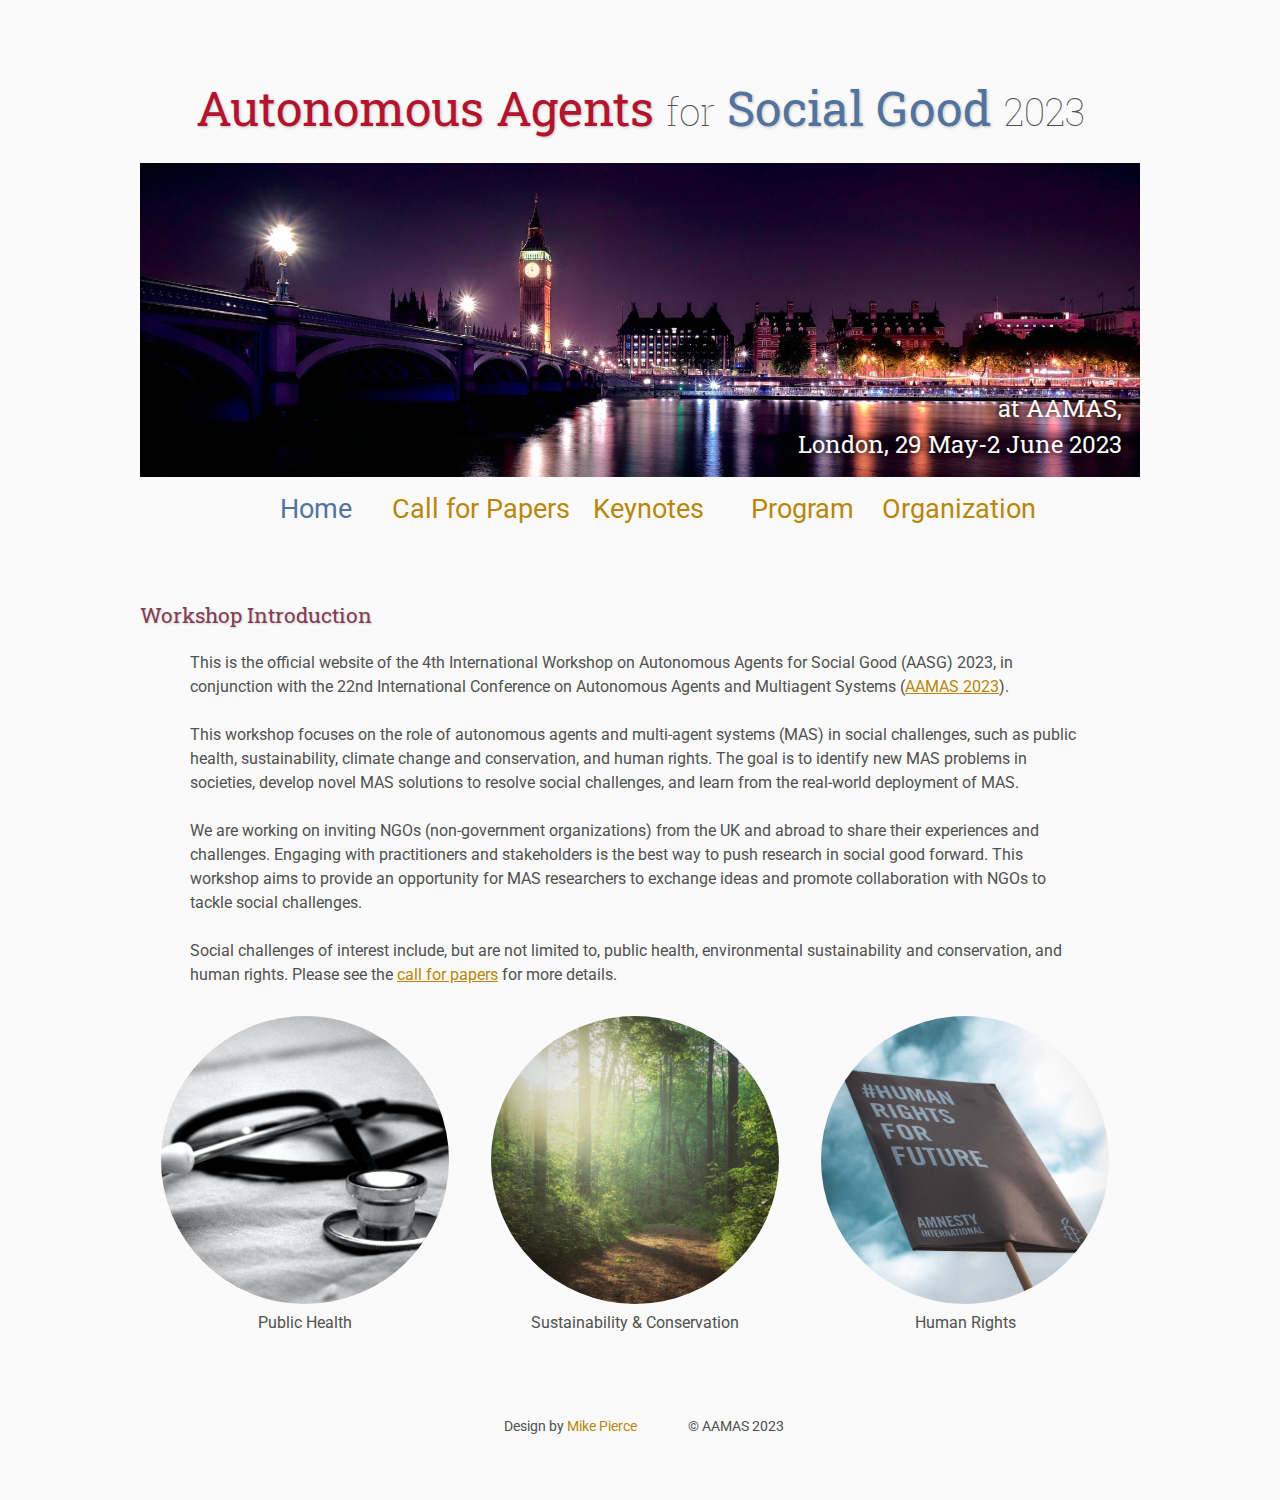
<file: index.html>
<!DOCTYPE html>
<html lang='en'>

<head>
    <base href=".">
    <link rel="shortcut icon" type="image/png" href="assets/favicon.png"/>
    <link rel="stylesheet" type="text/css" media="all" href="assets/main.css"/>
    <meta name="description" content="Autonomous Agents for Social Good 2023">
    <meta name="resource-type" content="document">
    <meta name="distribution" content="global">
    <meta name="KeyWords" content="Autonomous Agents for Social Good 2023">
    <title>Autonomous Agents for Social Good 2023</title>
    <style>
    .border-box {
      box-sizing: border-box;
    }
    .column {
      float: left;
      width: 33%;
      padding: 5px;
    }
    /* Clearfix (clear floats) */
    .row::after {
      content: "";
      clear: both;
      display: table;
    }
    .centered-and-cropped {
        object-fit: cover;
        border-radius:50%;
    }
    </style>
</head>

<body>
    <div class="banner">
        <img src="assets/banner.jpg" style="width:100%;" alt="Conference Template Banner">
        <div class="top-left">
                <span class="title1">Autonomous Agents</span> <span class='year'>for</span> <span class="title2">Social Good</span> <span class="year">2023</span>
        </div>
        <div class="bottom-right">
	       at AAMAS, <br>London, 29 May-2 June 2023
        </div>
    </div>

    <table class="navigation">
        <tr>
            <td class="navigation">
                <a class="current" title="Conference Home Page" href=".">Home</a>
            </td>
            <td class="navigation">
                <a title="Call for Papers" href="call">Call for Papers</a>
            </td>
            <td class="navigation">
                <a title="Keynote Information" href="keynotes">Keynotes</a> 
            </td>
            <td class="navigation">
                <a title="Program" href="program">Program</a>
            </td>
            <td class="navigation">
                <a title="Workshop Organization" href="organization">Organization</a>
            </td>
        </tr>
    </table>

    <br>

<!--     <h4>News</h4>
        <ul>
            <li> [Feb 28 2023] The submission deadline has been extended to <strong style="color:red;"> March 5th, 2023, AoE.</strong> </li>
		    <li> [Dec 19th 2023] AASG site launched! </li>
        </ul> -->

    <h4>Workshop Introduction</h4>

    <p>
        This is the official website of the 4th International Workshop on Autonomous Agents for Social Good (AASG) 2023, in conjunction with the 22nd International Conference on Autonomous Agents and Multiagent Systems (<a target="_blank" href="https://aamas2023.soton.ac.uk/">AAMAS 2023</a>).
    </p>
    <p>
        This workshop focuses on the role of autonomous agents and multi-agent systems (MAS) in social challenges, such as public health, sustainability, climate change and conservation, and human rights. The goal is to identify new MAS problems in societies, develop novel MAS solutions to resolve social challenges, and learn from the real-world deployment of MAS. 

         <!-- This workshop aims to provide a platform to exchange information, foster cooperation, and encourage the application of MAS to solve real-world social challenges by bridging the gap between researchers, NGOs, and society stakeholders. -->

    	<!-- This workshop aims to highlight the role of multi-agent systems (MAS) in social challenges. The goal is to identify new MAS problems in societies, develop novel MAS solutions to resolve social challenges, and learn from the real-world deployment of MAS in societies. This workshop expects to broaden the focus of MAS in social challenges and increase the diversity of MAS research. -->
    </p>

    <p>
        We are working on inviting NGOs (non-government organizations) from the UK and abroad to share their experiences and challenges. Engaging with practitioners and stakeholders is the best way to push research in social good forward. This workshop aims to provide an opportunity for MAS researchers to exchange ideas and promote collaboration with NGOs to tackle social challenges.
    </p>
    <p>
        Social challenges of interest include, but are not limited to, public health, environmental sustainability and conservation, and human rights. Please see the <a href='call'>call for papers</a> for more details.
    </p>

    <div class="row border-box">
        <div class="column border-box">
            <center>
            <figure>
                <img class="centered-and-cropped" src="assets/health.jpg" alt="Public Health" style="width:90%">
                <figcaption>Public Health</figcaption>
            </figure>
            </center>
        </div>
        <div class="column border-box">
            <center>
            <figure>
                <img class="centered-and-cropped" src="assets/conservation.jpg" alt="Conservation" style="width:90%">
                <figcaption>Sustainability & Conservation</figcaption>
            </figure>
            </center>
        </div>
        <div class="column border-box">
            <center>
            <figure>
                <img class="centered-and-cropped" src="assets/human-right.jpg" alt="Human Right" style="width:90%">
                <figcaption>Human Rights</figcaption>
            </figure>
            </center>
        </div>
    </div>

    <table class="footer">
        <tr>
            <td class="footer">Design by <a target="_blank" href="http://math.ucr.edu/~mpierce/">Mike Pierce</a></td> 
            <td class="footer">&copy; AAMAS 2023</td> 
        </tr>
    </table>

    </body>
</html>
</file>
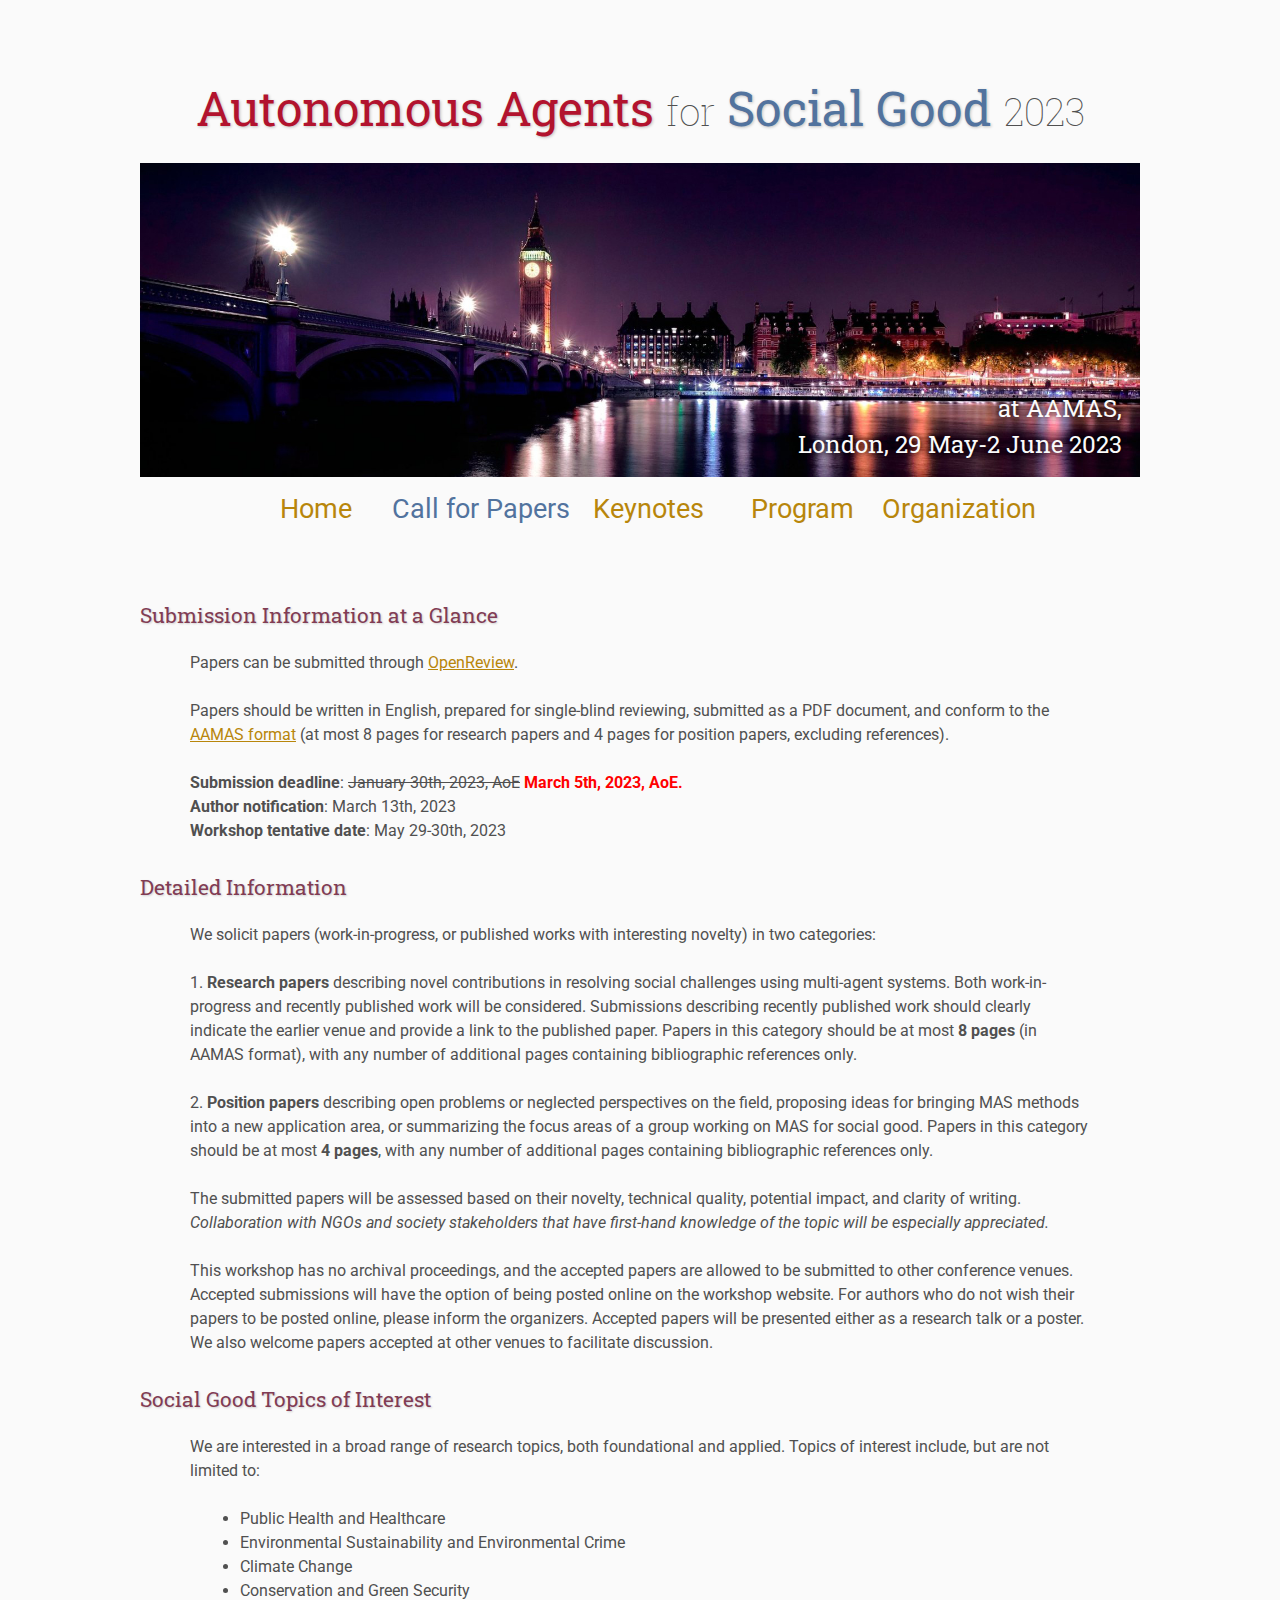
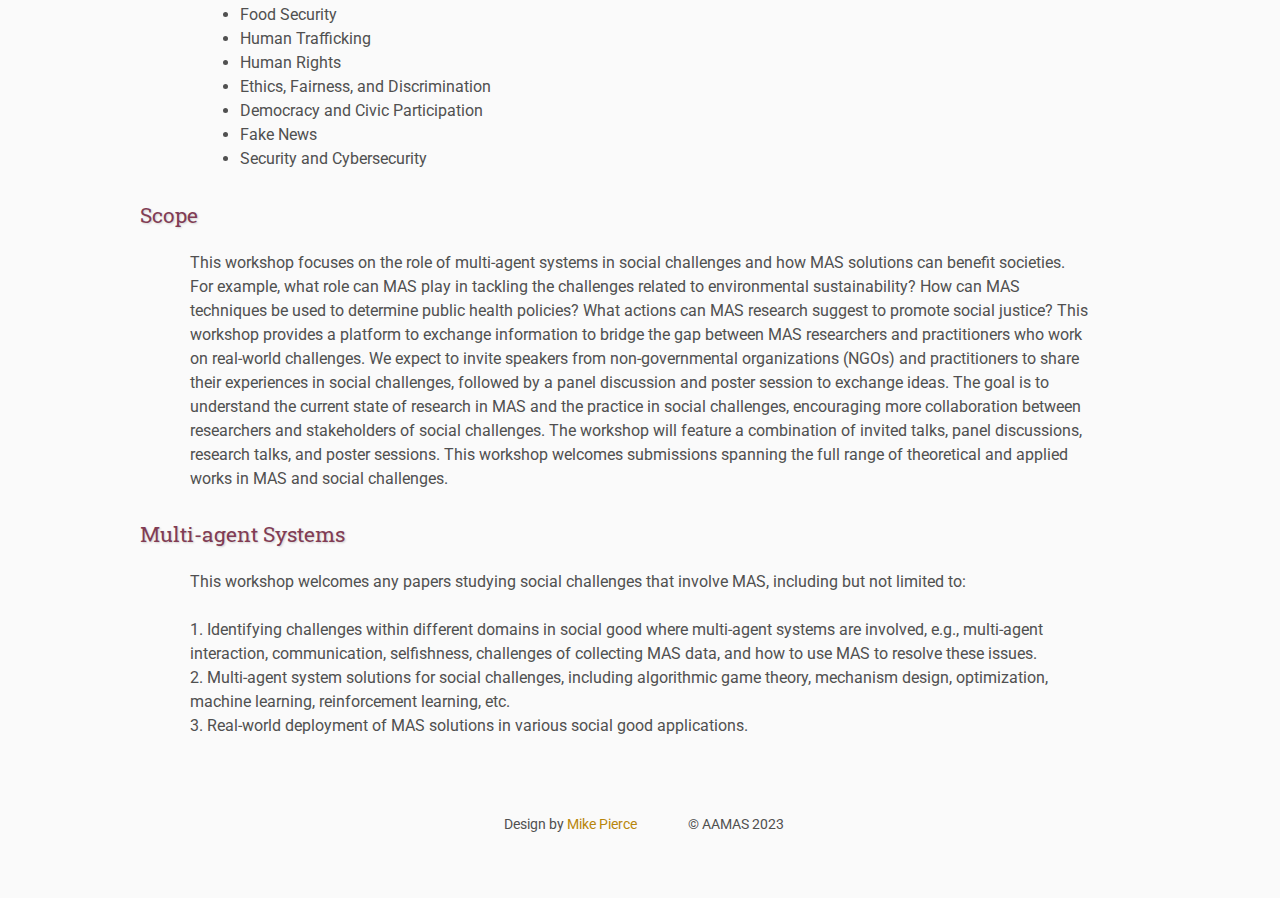
<file: call/index.html>
<!DOCTYPE html>
<html lang='en'>

<head>
    <base href="..">
    <link rel="shortcut icon" type="image/png" href="assets/favicon.png"/>
    <link rel="stylesheet" type="text/css" media="all" href="assets/main.css"/>
    <meta name="description" content="Autonomous Agents for Social Good 2023">
    <meta name="resource-type" content="document">
    <meta name="distribution" content="global">
    <meta name="KeyWords" content="Autonomous Agents for Social Good 2023">
    <title>Autonomous Agents for Social Good 2023 - Call for Papers</title>
</head>

<body>
    <div class="banner">
        <img src="assets/banner.jpg" style="width:100%;" alt="Conference Template Banner">
        <div class="top-left">
                <span class="title1">Autonomous Agents</span> <span class='year'>for</span> <span class="title2">Social Good</span> <span class="year">2023</span>
        </div>
        <div class="bottom-right">
           at AAMAS, <br>London, 29 May-2 June 2023
        </div>
    </div>

    <table class="navigation">
        <tr>
            <td class="navigation">
                <a title="Conference Home Page" href=".">Home</a>
            </td>
            <td class="navigation">
                <a class="current" title="Call for Papers" href="call">Call for Papers</a>
            </td>
            <td class="navigation">
                <a title="Keynote Information" href="keynotes">Keynotes</a> 
            </td>
            <td class="navigation">
                <a title="Program" href="program">Program</a>
            </td>
            <td class="navigation">
                <a title="Workshop Organization" href="organization">Organization</a>
            </td>
        </tr>
    </table>

    <br>

    <h4>Submission Information at a Glance</h4>
        <p> Papers can be submitted through <a href="https://openreview.net/group?id=AAMAS/2023/Workshop/AASG">OpenReview</a>.</p> 

        <p>Papers should be written in English, prepared for single-blind reviewing, submitted as a PDF document, and conform to the <a href="https://aamas2023.soton.ac.uk/calls/submission-instructions/">AAMAS format</a> (at most 8 pages for research papers and 4 pages for position papers, excluding references).</p>

        <p>
	    <strong>Submission deadline</strong>: <s>January 30th, 2023, AoE</s> <strong style="color:red;"> March 5th, 2023, AoE.</strong><br> 
	    <strong>Author notification</strong>: March 13th, 2023 <br>
        <strong>Workshop tentative date</strong>: May 29-30th, 2023
        </p>

    <h4>Detailed Information</h4>
        <p>We solicit papers (work-in-progress, or published works with interesting novelty) in two categories:</p> 

        <p>1. <strong>Research papers</strong> describing novel contributions in resolving social challenges using multi-agent systems. Both work-in-progress and recently published work will be considered. Submissions describing recently published work should clearly indicate the earlier venue and provide a link to the published paper. Papers in this category should be at most <strong>8 pages</strong> (in AAMAS format), with any number of additional pages containing bibliographic references only.</p>  

        <p>2. <strong>Position papers</strong> describing open problems or neglected perspectives on the field, proposing ideas for bringing MAS methods into a new application area, or summarizing the focus areas of a group working on MAS for social good. Papers in this category should be at most <strong>4 pages</strong>, with any number of additional pages containing bibliographic references only.</p>  

        <p>The submitted papers will be assessed based on their novelty, technical quality, potential impact, and clarity of writing. <i>Collaboration with NGOs and society stakeholders that have first-hand knowledge of the topic will be especially appreciated.</i></p>

        <p>This workshop has no archival proceedings, and the accepted papers are allowed to be submitted to other conference venues. Accepted submissions will have the option of being posted online on the workshop website. For authors who do not wish their papers to be posted online, please inform the organizers. Accepted papers will be presented either as a research talk or a poster. We also welcome papers accepted at other venues to facilitate discussion. </p>  
    </p>


    <h4>Social Good Topics of Interest</h4>
    <p>
    We are interested in a broad range of research topics, both foundational and applied. Topics of interest include, but are not limited to: </br>
    </p>

    <ul>
        <li> Public Health and Healthcare </li>
        <li> Environmental Sustainability and Environmental Crime </li>
        <li> Climate Change </li>
        <li> Conservation and Green Security </li>
        <li> Food Security </li>
        <li> Human Trafficking </li>
        <li> Human Rights </li>
        <li> Ethics, Fairness, and Discrimination </li>
        <li> Democracy and Civic Participation </li>
        <li> Fake News </li>
        <li> Security and Cybersecurity </li>
    </ul>

    <h4>Scope</h4>
    <p>
    This workshop focuses on the role of multi-agent systems in social challenges and how MAS solutions can benefit societies. For example, what role can MAS play in tackling the challenges related to environmental sustainability? How can MAS techniques be used to determine public health policies? What actions can MAS research suggest to promote social justice? This workshop provides a platform to exchange information to bridge the gap between MAS researchers and practitioners who work on real-world challenges. We expect to invite speakers from non-governmental organizations (NGOs) and practitioners to share their experiences in social challenges, followed by a panel discussion and poster session to exchange ideas. The goal is to understand the current state of research in MAS and the practice in social challenges, encouraging more collaboration between researchers and stakeholders of social challenges. The workshop will feature a combination of invited talks, panel discussions, research talks, and poster sessions. This workshop welcomes submissions spanning the full range of theoretical and applied works in MAS and social challenges.
    </p>

    <h4>Multi-agent Systems</h4>
    <p>
    This workshop welcomes any papers studying social challenges that involve MAS, including but not limited to: </br>	
    </p>
    <p>
    1. Identifying challenges within different domains in social good where multi-agent systems are involved, e.g., multi-agent interaction, communication, selfishness, challenges of collecting MAS data, and how to use MAS to resolve these issues.</br>
    2. Multi-agent system solutions for social challenges, including algorithmic game theory, mechanism design, optimization, machine learning, reinforcement learning, etc.</br>
    3. Real-world deployment of MAS solutions in various social good applications.</br>
    </p>

    <table class="footer">
        <tr>
            <td class="footer">Design by <a target="_blank" href="http://math.ucr.edu/~mpierce/">Mike Pierce</a></td> 
            <td class="footer">&copy; AAMAS 2023</td> 
        </tr>
    </table>

    </body>
</html>
</file>
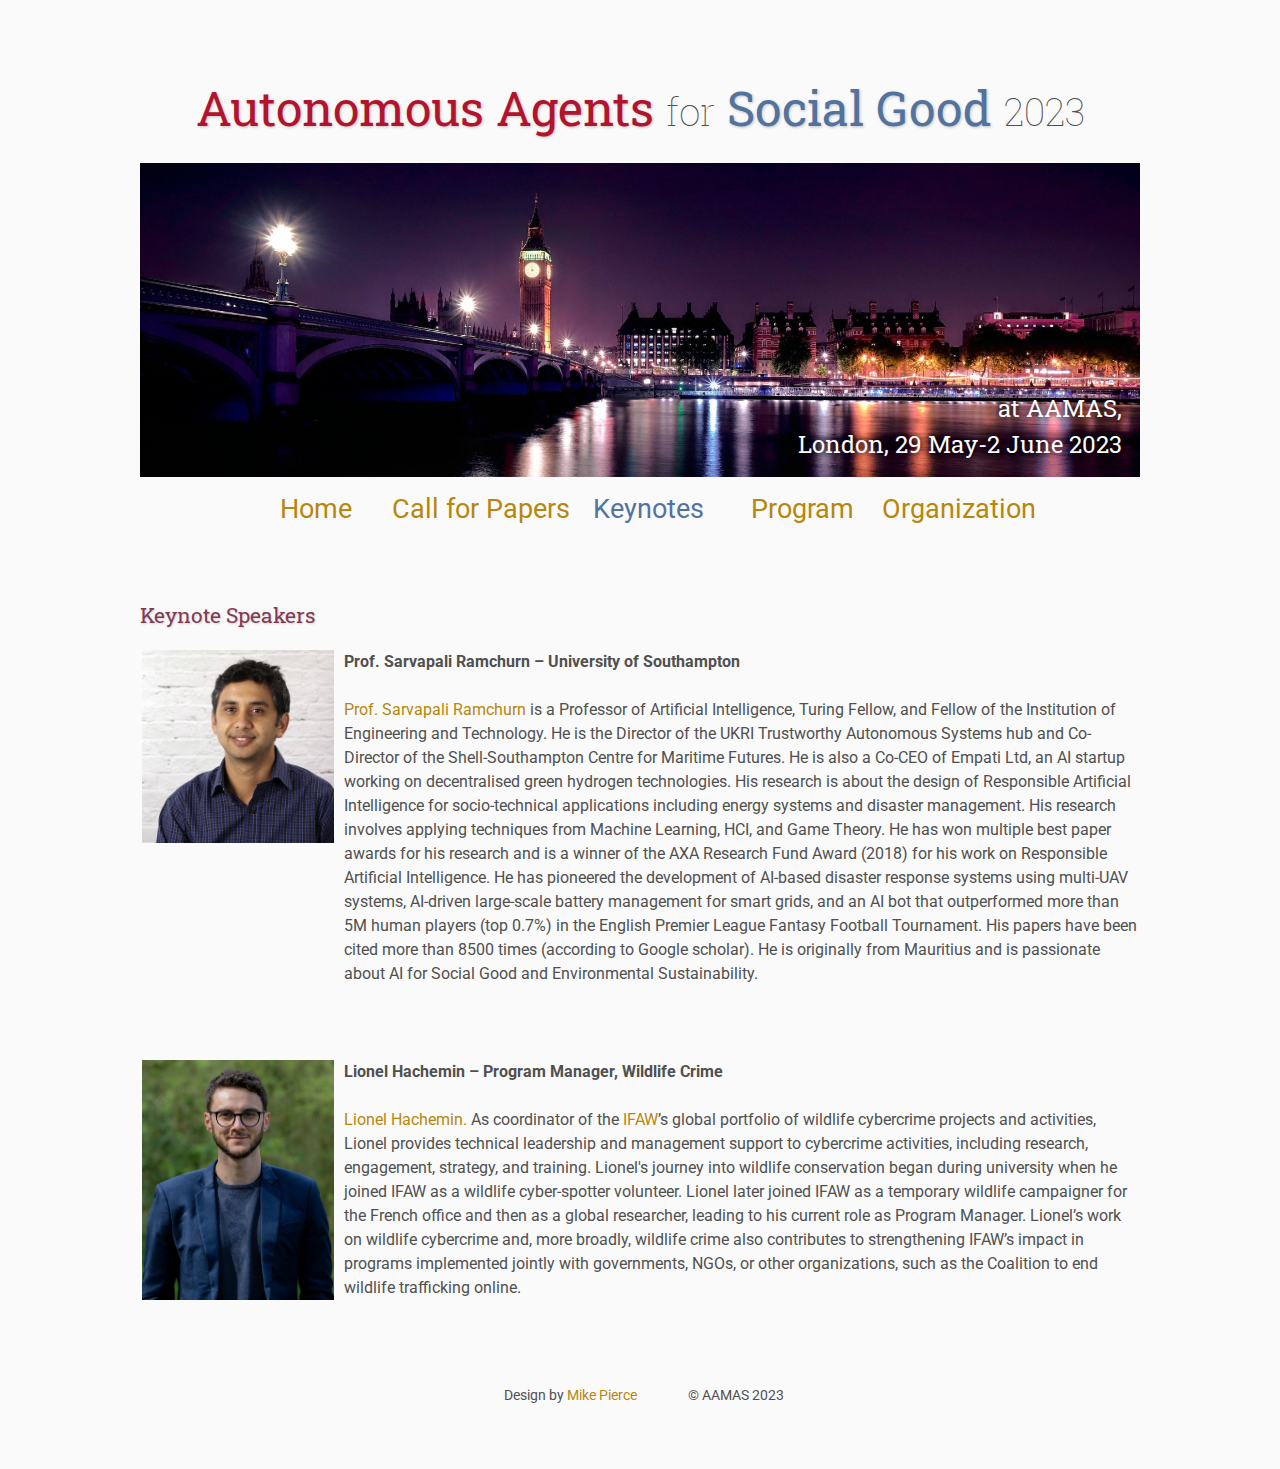
<file: keynotes/index.html>
<!DOCTYPE html>
<html lang='en'>

<head>
    <base href="..">
    <link rel="shortcut icon" type="image/png" href="assets/favicon.png"/>
    <link rel="stylesheet" type="text/css" media="all" href="assets/main.css"/>
    <meta name="description" content="Autonomous Agents for Social Good 2023">
    <meta name="resource-type" content="document">
    <meta name="distribution" content="global">
    <meta name="KeyWords" content="Autonomous Agents for Social Good 2023">
    <title>Autonomous Agents for Social Good 2023 - Keynotes</title>
</head>

<body>
    <div class="banner">
        <img src="assets/banner.jpg" style="width:100%;" alt="Conference Template Banner">
        <div class="top-left">
                <span class="title1">Autonomous Agents</span> <span class='year'>for</span> <span class="title2">Social Good</span> <span class="year">2023</span>
        </div>
        <div class="bottom-right">
           at AAMAS, <br>London, 29 May-2 June 2023
        </div>
    </div>

    <table class="navigation">
        <tr>
            <td class="navigation">
                <a title="Conference Home Page" href=".">Home</a>
            </td>
            <td class="navigation">
                <a title="Call for Papers" href="call">Call for Papers</a>
            </td>
            <td class="navigation">
                <a class="current" title="Keynote Information" href="keynotes">Keynotes</a> 
            </td>
            <td class="navigation">
                <a title="Program" href="program">Program</a>
            </td>
            <td class="navigation">
                <a title="Workshop Organization" href="organization">Organization</a>
            </td>
        </tr>
    </table>

    <br>

    <h4>Keynote Speakers</h4>

    <table class="tg">
    <tbody>
      <tr>
        <td class="tg-0pky" style="width:200px"><img src="assets/ramchurn.jpeg" alt="" width="192" class="alignnone size-full wp-image-36" /></td>
        <td class="tg-0pky"><h5><b>Prof. Sarvapali Ramchurn – University of Southampton</b></h5><br>

        <a href="http://www.sramchurn.com/" target="_blank" rel="noopener noreferrer">Prof. Sarvapali Ramchurn</a> is a Professor of Artificial Intelligence, Turing Fellow, and Fellow of the Institution of Engineering and Technology. He is the Director of the UKRI Trustworthy Autonomous Systems hub and Co-Director of the Shell-Southampton Centre for Maritime Futures. He is also a Co-CEO of Empati Ltd, an AI startup working on decentralised green hydrogen technologies. His research is about the design of Responsible Artificial Intelligence for socio-technical applications including energy systems and disaster management. His research involves applying techniques from Machine Learning, HCI, and Game Theory.   He has won multiple best paper awards for his research and  is a winner of the AXA Research Fund Award (2018) for his work on Responsible Artificial Intelligence. He has pioneered the development of AI-based disaster response systems using multi-UAV systems, AI-driven large-scale battery management for smart grids, and an AI bot that outperformed more than 5M human players (top 0.7%) in the English Premier League Fantasy Football Tournament. His papers have been cited more than 8500 times (according to Google scholar). He is originally from Mauritius and is passionate about AI for Social Good and Environmental Sustainability. <br> <br> <br> <br>
      </tr>
      <tr>
        <td class="tg-0pky" style="width:200px"><img src="assets/LH_Picture.jpg" alt="" width="192" class="alignnone size-full wp-image-36" /></td>
        <td class="tg-0pky"><h5><b>Lionel Hachemin – Program Manager, Wildlife Crime</b></h5><br>

        <a href="https://www.ifaw.org/" target="_blank" rel="noopener noreferrer">Lionel Hachemin.</a> As coordinator of the <a href="https://www.ifaw.org/" target="_blank" rel="noopener noreferrer">IFAW</a>’s global portfolio of wildlife cybercrime projects and activities, Lionel provides technical leadership and management support to cybercrime activities, including research, engagement, strategy, and training. Lionel's journey into wildlife conservation began during university when he joined IFAW as a wildlife cyber-spotter volunteer. Lionel later joined IFAW as a temporary wildlife campaigner for the French office and then as a global researcher, leading to his current role as Program Manager. Lionel’s work on wildlife cybercrime and, more broadly, wildlife crime also contributes to strengthening IFAW’s impact in programs implemented jointly with governments, NGOs, or other organizations, such as the Coalition to end wildlife trafficking online.
      </tr>
    </tbody>
    </table>


<!--     <table class="tg">
    <tbody>
      <tr>
        <td class="tg-0pky" style="width:200px"><img src="assets/ramchurn.jpeg" alt="" width="192" height="278" class="alignnone size-full wp-image-36" /></td>
        <td class="tg-0pky"><h5><b>Lionel Hachemin, International Fund for Animal Welfare (IFAW)</b></h5><br>

        <a href="http://www.TOOOOOOOODOOOOOOOO/" target="_blank" rel="noopener noreferrer">Lionel Hachemin</a> is TODO <br> <br>
      </tr>
      <tr>
        <td class="tg-0pky"></td>
        <td class="tg-0pky"></td>
      </tr>
    </tbody>
    </table> -->



    <table class="footer">
        <tr>
            <td class="footer">Design by <a target="_blank" href="http://math.ucr.edu/~mpierce/">Mike Pierce</a></td> 
            <td class="footer">&copy; AAMAS 2023</td> 
        </tr>
    </table>

    </body>
</html>
</file>
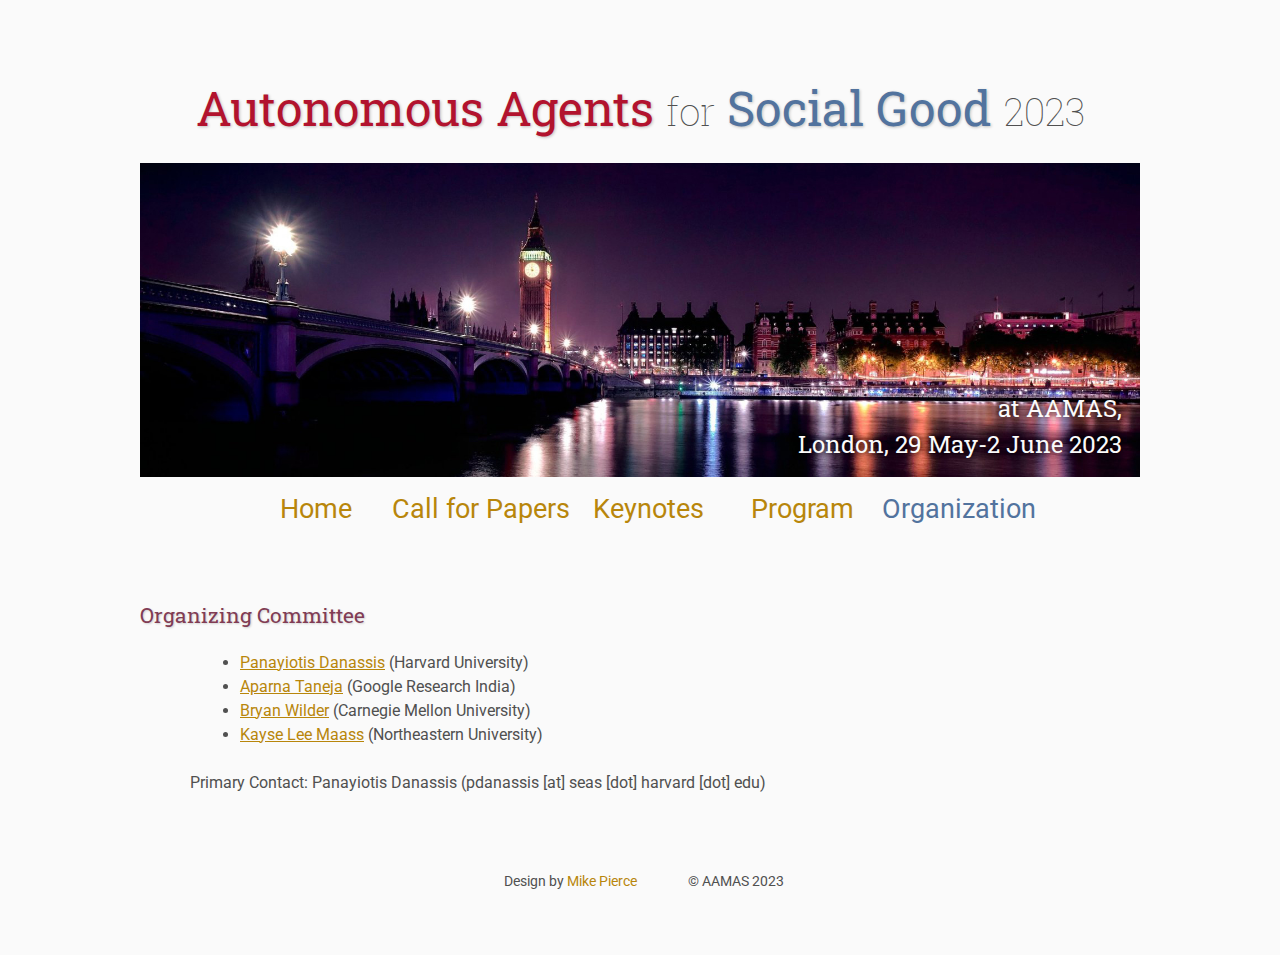
<file: organization/index.html>
<!DOCTYPE html>
<html lang='en'>

<head>
    <base href="..">
    <link rel="shortcut icon" type="image/png" href="assets/favicon.png"/>
    <link rel="stylesheet" type="text/css" media="all" href="assets/main.css"/>
    <meta name="description" content="Autonomous Agents for Social Good 2023">
    <meta name="resource-type" content="document">
    <meta name="distribution" content="global">
    <meta name="KeyWords" content="Autonomous Agents for Social Good 2023">
    <title>Autonomous Agents for Social Good 2023 - Organization</title>
</head>

<body>
    <div class="banner">
        <img src="assets/banner.jpg" style="width:100%;" alt="Conference Template Banner">
        <div class="top-left">
                <span class="title1">Autonomous Agents</span> <span class='year'>for</span> <span class="title2">Social Good</span> <span class="year">2023</span>
        </div>
        <div class="bottom-right">
           at AAMAS, <br>London, 29 May-2 June 2023
        </div>
    </div>

    <table class="navigation">
        <tr>
            <td class="navigation">
                <a title="Conference Home Page" href=".">Home</a>
            </td>
            <td class="navigation">
                <a title="Call for Papers" href="call">Call for Papers</a>
            </td>
            <td class="navigation">
                <a title="Keynote Information" href="keynotes">Keynotes</a> 
            </td>
            <td class="navigation">
                <a title="Program" href="program">Program</a>
            </td>
            <td class="navigation">
                <a class="current" title="Workshop Organization" href="organization">Organization</a>
            </td>
        </tr>
    </table>

    <br>

    <h4>Organizing Committee</h4>
    <ul>
        <li> <a href="http://panosd.eu/">Panayiotis Danassis</a> (Harvard University) </li>
        <li> <a href="https://research.google/people/106890/">Aparna Taneja</a> (Google Research India) </li>
        <li> <a href="https://bryanwilder.github.io/">Bryan Wilder</a> (Carnegie Mellon University) </li>
        <li> <a href="https://kayse-lee.wixsite.com/kayseleemaass">Kayse Lee Maass</a> (Northeastern University) </li>
    </ul>

    <p>
        Primary Contact: Panayiotis Danassis (pdanassis [at] seas [dot] harvard [dot] edu)
    </p>


<!--     <h4>Program Committee</h4>
    <ul>
        <li> xxxxx </li>
    </ul> -->


    <table class="footer">
        <tr>
            <td class="footer">Design by <a target="_blank" href="http://math.ucr.edu/~mpierce/">Mike Pierce</a></td> 
            <td class="footer">&copy; AAMAS 2023</td> 
        </tr>
    </table>

    </body>
</html>
</file>
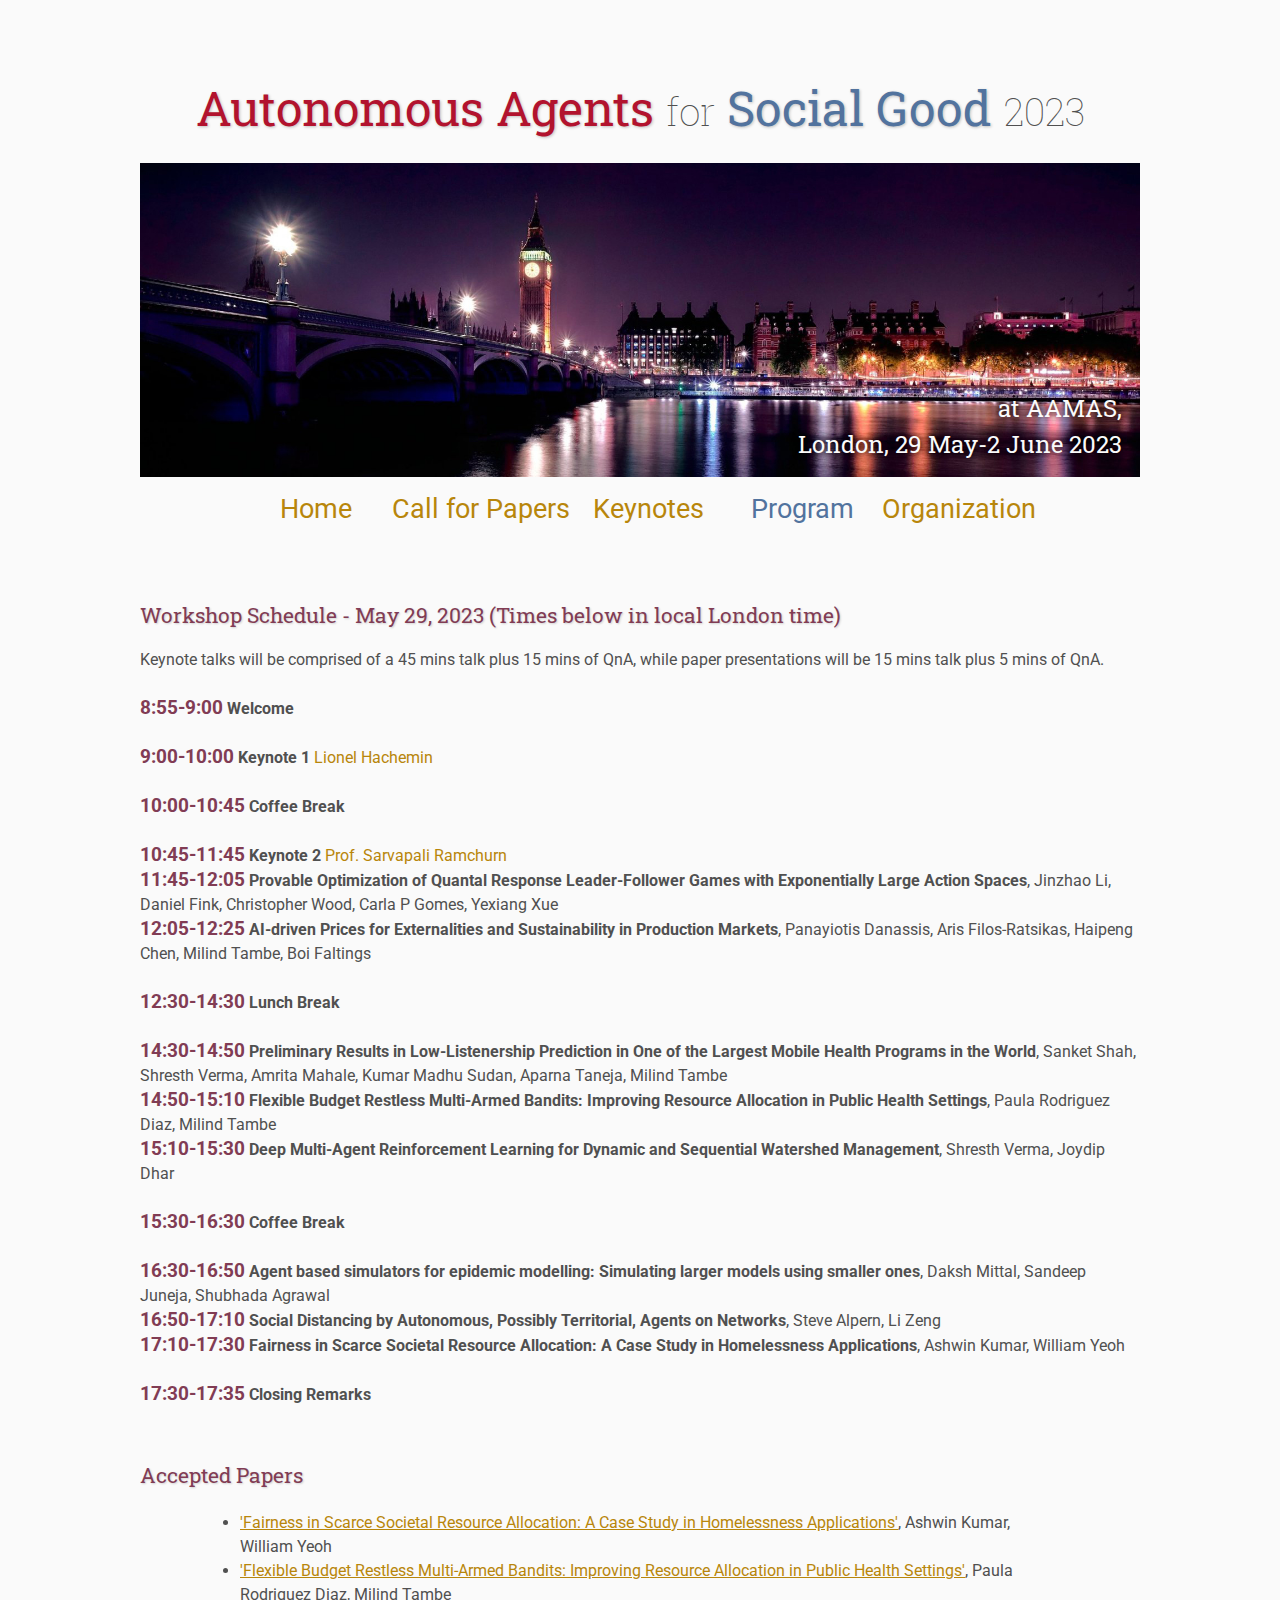
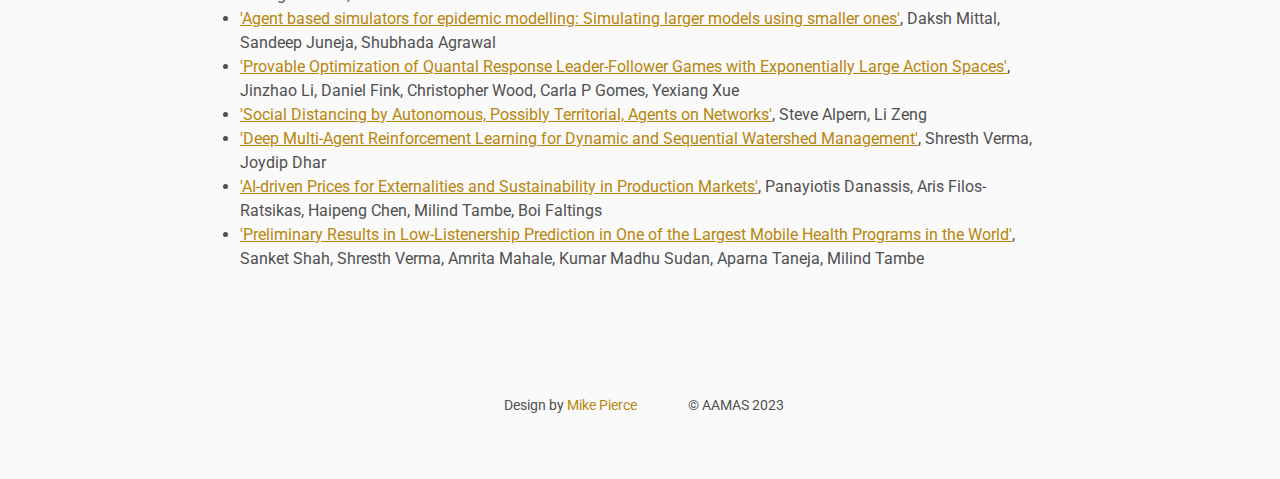
<file: program/index.html>
<!DOCTYPE html>
<html lang='en'>

<head>
    <base href="..">
    <link rel="shortcut icon" type="image/png" href="assets/favicon.png"/>
    <link rel="stylesheet" type="text/css" media="all" href="assets/main.css"/>
    <meta name="description" content="Autonomous Agents for Social Good 2023">
    <meta name="resource-type" content="document">
    <meta name="distribution" content="global">
    <meta name="KeyWords" content="Autonomous Agents for Social Good 2023">
    <title>Autonomous Agents for Social Good 2023 - Program</title>
</head>

<body>
    <div class="banner">
        <img src="assets/banner.jpg" style="width:100%;" alt="Conference Template Banner">
        <div class="top-left">
                <span class="title1">Autonomous Agents</span> <span class='year'>for</span> <span class="title2">Social Good</span> <span class="year">2023</span>
        </div>
        <div class="bottom-right">
           at AAMAS, <br>London, 29 May-2 June 2023
        </div>
    </div>

    <table class="navigation">
        <tr>
            <td class="navigation">
                <a title="Conference Home Page" href=".">Home</a>
            </td>
            <td class="navigation">
                <a title="Call for Papers" href="call">Call for Papers</a>
            </td>
            <td class="navigation">
                <a title="Keynote Information" href="keynotes">Keynotes</a> 
            </td>
            <td class="navigation">
                <a class="current" title="Program" href="program">Program</a>
            </td>
            <td class="navigation">
                <a title="Workshop Organization" href="organization">Organization</a>
            </td>
        </tr>
    </table>

    <br>


    <h4>Workshop Schedule - May 29, 2023 (Times below in local London time)</h4>

    Keynote talks will be comprised of a 45 mins talk plus 15 mins of QnA, while paper presentations will be 15 mins talk plus 5 mins of QnA.</br></br>

    <span class="schedule">8:55-9:00</span> <b>Welcome</b> </br></br>

    <span class="schedule">9:00-10:00</span> <b>Keynote 1</b> <a href="keynotes">Lionel Hachemin</a></br></br>

    <span class="schedule">10:00-10:45</span> <b>Coffee Break</b></br></br>

    <span class="schedule">10:45-11:45</span> <b>Keynote 2</b> <a href="keynotes">Prof. Sarvapali Ramchurn</a></br>
    <span class="schedule">11:45-12:05</span> <b>Provable Optimization of Quantal Response Leader-Follower Games with Exponentially Large Action Spaces</b>, Jinzhao Li, Daniel Fink, Christopher Wood, Carla P Gomes, Yexiang Xue</br>
    <span class="schedule">12:05-12:25</span> <b>AI-driven Prices for Externalities and Sustainability in Production Markets</b>, Panayiotis Danassis, Aris Filos-Ratsikas, Haipeng Chen, Milind Tambe, Boi Faltings</br></br>


    <span class="schedule">12:30-14:30</span> <b>Lunch Break</b></br></br>

    <span class="schedule">14:30-14:50</span> <b>Preliminary Results in Low-Listenership Prediction in One of the Largest Mobile Health Programs in the World</b>, Sanket Shah, Shresth Verma, Amrita Mahale, Kumar Madhu Sudan, Aparna Taneja, Milind Tambe</br>
    <span class="schedule">14:50-15:10</span> <b>Flexible Budget Restless Multi-Armed Bandits: Improving Resource Allocation in Public Health Settings</b>, Paula Rodriguez Diaz, Milind Tambe</br>
    <span class="schedule">15:10-15:30</span> <b>Deep Multi-Agent Reinforcement Learning for Dynamic and Sequential Watershed Management</b>, Shresth Verma, Joydip Dhar</br></br>
    
    <span class="schedule">15:30-16:30</span> <b>Coffee Break</b></br></br>

    <span class="schedule">16:30-16:50</span> <b>Agent based simulators for epidemic modelling: Simulating larger models using smaller ones</b>, Daksh Mittal, Sandeep Juneja, Shubhada Agrawal</br>
    <span class="schedule">16:50-17:10</span> <b>Social Distancing by Autonomous, Possibly Territorial, Agents on Networks</b>, Steve Alpern, Li Zeng</br>
    <span class="schedule">17:10-17:30</span> <b>Fairness in Scarce Societal Resource Allocation: A Case Study in Homelessness Applications</b>, Ashwin Kumar, William Yeoh</br></br>

    <span class="schedule">17:30-17:35</span> <b>Closing Remarks</b></br>


    </br>

    <h4>Accepted Papers</h4>

    <ul>
        <li><a target="_blank" href="papers/AASG2023_fairness_in_scarce_societal_re.pdf">'Fairness in Scarce Societal Resource Allocation: A Case Study in Homelessness Applications'</a>, Ashwin Kumar, William Yeoh</li>
        <li><a target="_blank" href="papers/AASG2023_flexible_budget_restless_multi.pdf">'Flexible Budget Restless Multi-Armed Bandits: Improving Resource Allocation in Public Health Settings'</a>, Paula Rodriguez Diaz, Milind Tambe</li>
        <li><a target="_blank" href="papers/AASG2023_agent_based_simulators_for_epi.pdf">'Agent based simulators for epidemic modelling: Simulating larger models using smaller ones'</a>, Daksh Mittal, Sandeep Juneja, Shubhada Agrawal</li>
        <li><a target="_blank" href="papers/AASG2023_provable_optimization_of_quant.pdf">'Provable Optimization of Quantal Response Leader-Follower Games with Exponentially Large Action Spaces'</a>, Jinzhao Li, Daniel Fink, Christopher Wood, Carla P Gomes, Yexiang Xue</li>
        <li><a target="_blank" href="papers/AASG2023_social_distancing_by_autonomou.pdf">'Social Distancing by Autonomous, Possibly Territorial, Agents on Networks'</a>, Steve Alpern, Li Zeng</li>
        <li><a target="_blank" href="papers/AASG2023_deep_multi_agent_reinforcement.pdf">'Deep Multi-Agent Reinforcement Learning for Dynamic and Sequential Watershed Management'</a>, Shresth Verma, Joydip Dhar</li>
        <li><a target="_blank" href="papers/AASG2023_Policymaker.pdf">'AI-driven Prices for Externalities and Sustainability in Production Markets'</a>, Panayiotis Danassis, Aris Filos-Ratsikas, Haipeng Chen, Milind Tambe, Boi Faltings</li>
        <li><a target="_blank" href="papers/AASG_2023____Kilkari_Paper.pdf">'Preliminary Results in Low-Listenership Prediction in One of the Largest Mobile Health Programs in the World'</a>, Sanket Shah, Shresth Verma, Amrita Mahale, Kumar Madhu Sudan, Aparna Taneja, Milind Tambe</li>
    </ul> 

    <br>


    <table class="footer">
        <tr>
            <td class="footer">Design by <a target="_blank" href="http://math.ucr.edu/~mpierce/">Mike Pierce</a></td> 
            <td class="footer">&copy; AAMAS 2023</td> 
        </tr>
    </table>

</body>

</html>
</file>
<file: assets/main.css>
/* main.css */

/* These are the colors and fonts used throughout the webpage.
 * I've listed them here so that a user may easily
 * do a search-and-replace for these to change the site theme.
 *   'Roboto',sans-serif; Font for the title text
 *   'Roboto-Slab',serif; Font for the body text 
 *   #fafafa; Background color of the site
 *   #505050; Foreground (text) color of the site
 *   #52739e; Navy, "Template" in the logo, current page in navigation, special titles in the Program
 *   #b2132e; Reddish, "Conference" in the logo, hover color for links
 *   #813c54; Heading color, titles in the Program
 *   #b8860b; Dark Goldenrod, color for links
 */

@import url('https://fonts.googleapis.com/css?family=Roboto%7CRoboto+Slab');

*{
    border:0;
    font:inherit;
    font-size:1em;
    margin:0;
    padding:0;
    vertical-align:baseline;
}

body{
    background-color: #fafafa;
    background-size: cover;
    background-attachment: fixed;
    color: #505050; 
    text-align:left;
    font-family:'Roboto',sans-serif;
    font-size:1em;
    line-height:1.5em;
    margin: 60px auto;
    width: 1000px;
}

a{color: #b8860b; text-decoration:none;}
a.current{color: #52739e;}
a.current:hover{color: #e82945;}
a:hover{color: #b2132e;}
a:active{color: #e82945;}
h1,h2,h3,h4{clear:left; color: #813c54; margin:1.5em 0em 1em 0em; font-family:'Roboto Slab',serif; text-shadow: 1px 1px 2px #d0d0d0;}
h1{font-size:2.67em;}
h2{font-size:2.00em;}
h3{font-size:1.67em;}
h4{font-size:1.33em;}
p{list-style:none; margin:24px auto 24px auto; padding:0px; width:900px; text-align:left;}
li a, p a {text-decoration:underline; text-decoration-color:#b8860b;}
ul{list-style:none; margin:24px auto 24px auto; padding:0px; width:800px; text-align:left;}
ul li{list-style:disc; margin:0px auto 0px auto; padding:0px; text-align:left;}
i,em{font-style:italic;}
b,strong{font-weight:bold;}
sup{
    vertical-align: super;
    font-size: 0.8em;
    line-height: 0;
}
sub{
    vertical-align: sub;
    font-size: 0.8em;
    line-height: 0;
}
table{
    width: 1000px;
    margin: 12px auto 24px auto;
    float: center;
    /* UNCOMMENT THIS FOR DEBUGGING THE ALIGNMENT */
    /*border: 1px solid black;*/
}
th,td{
    text-align: left;
    vertical-align: top;
    /* UNCOMMENT THIS FOR DEBUGGING THE ALIGNMENT */
    /*border: 1px solid black;*/
}

/* Website Banner */
.banner {position: relative; font-family:'Roboto Slab',serif;}
.top-left {font-size:3em; color: #505050; background: #fafafa; text-align: center; width: 1000px; height: 67px; position: absolute; padding: 36px 0 0 0; top: 0px;}
.bottom-right {font-size:1.5em; color: #fafafa; line-height: 1.5em; width: auto; height: 75px; padding: 0px 18px 18px 0px; text-align: right; position: absolute; bottom: 0px; right: 0px; text-shadow: 0px 0px 6px #000000;}

/* Conference Title Logo */
.title1{color: #b2132e; text-shadow: 1px 1px 3px #c0c0c0;} 
.title2{color: #52739e; text-shadow: 1px 1px 3px #c0c0c0;}
.year{color: #505050; font-size:0.8em; font-weight: lighter;}

/* Navigation Links (Home, Registration, etc) */
table.navigation{width:800px;}
td.navigation{font-size:1.67em; white-space:nowrap; width:20%; text-align:center; vertical-align:middle; padding:0px 0px 0px 0px;}

/* Sponsor Images */
table.sponsors{width:800px;}
td.sponsor{white-space:nowrap; width:33%; text-align:center; vertical-align:middle; padding:0px 0px 0px 0px;}
td.sponsor img{width: 100%}

/* The Table on the Program Page */
td.room{padding: 4px 12px 4px 4px; width: 90%; vertical-align:bottom; font-size:1.67em; color: #52739e; height:32px;}
td.date{white-space:nowrap; width:130px; text-align:right; vertical-align:top; padding:4px 16px 0px 0px;}
td.title{padding: 4px 12px 4px 4px; width: 90%; vertical-align:top; font-size:1.5em; color: #813c54; height:32px; font-family:'Roboto Slab',serif; text-shadow: 1px 1px 2px #d0d0d0; }
td.title-special{padding: 4px 12px 4px 4px; width: 90%; vertical-align:top; font-size:1.67em; color: #52739e; height:32px; font-family:'Roboto Slab',serif; text-shadow: 1px 1px 2px #d0d0d0;}
td.speaker{padding: 4px 12px 4px 4px; font-style: italic; font-size:1em; max-height:999999px}
td.abstract{padding: 4px 12px 12px 4px; font-size:1em; max-height:999999px}
td.abstract img{display: block; margin: 4px auto 8px auto}
table.plenary{padding-top: 8px; background: #ffffff;}

/* Registration and Directions iframes and Images */
iframe.registration{display:block; margin:1em auto 2em auto; width:700px; height:1400px; border:none;}
iframe.directions{display:block; margin:1em auto 2em auto; width:800px; height:400px; border:none;}
img.center{display:block; width:67%; margin:1em auto 2em auto;}

/* Flyer Images */
table.flyers{width:800px;}
td.flyer{white-space:nowrap; width:50%; text-align:center; vertical-align:middle; padding:0px 0px 0px 0px;}
td.sponsor img{width: 100%}

/* The Footer */
table.footer{font-size:0.875em; margin: 72px auto 12px auto; width:333px;}
td.footer{width:auto; text-align:center; vertical-align:middle;}

/* My hacky way of making the site mobile-friendly */
@media only screen and (max-width: 1100px) {
    h2{font-size:3.00em;}
    p{font-size:1.5em; line-height:1.5em;}
    th,td,tr{font-size:1.5em; line-height:1.5em;}
    td.date{font-size:1em; padding-top:0.5em;}
    td.navigation{font-size:1.5em; padding:0px 20px 0px 20px;}
    table.footer{font-size:0.33em;}
}




.schedule {
  font-size: larger;
  font-weight: bold;
  color: #813c54;
}
</file>
